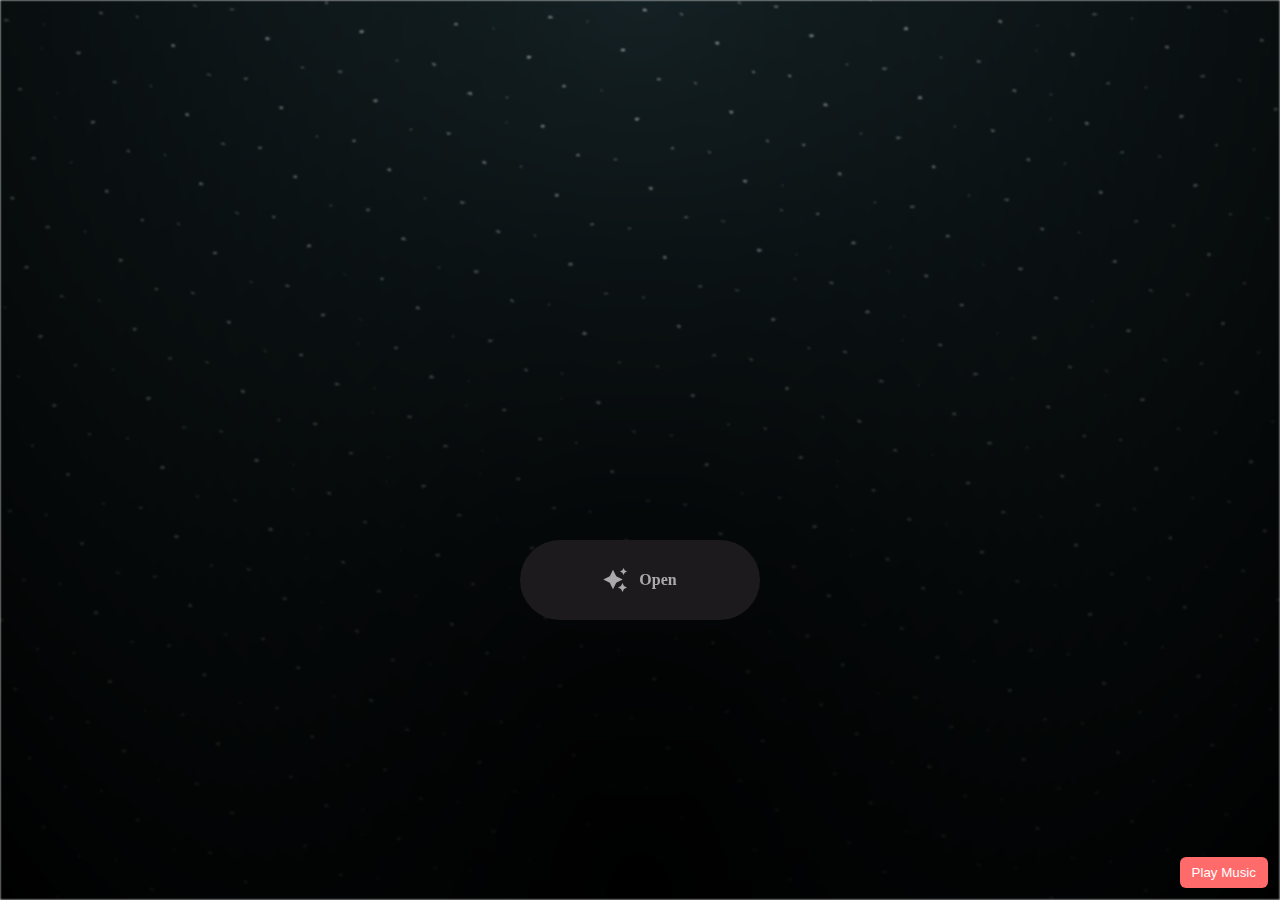
<file: index.html>
<html lang="en">

<head>
  <meta charset="UTF-8">
  <meta name="viewport" content="width=device-width, initial-scale=1.0">
  <link rel="shortcut icon" href="images/gift.png" type="image/x-icon">
  <link rel="stylesheet" href="css/index.css">

  <!-- Document Title -->
  <title>FLOWERS FOR SOMEONE</title>
</head>

<body>
  <!-- Background -->
  <div class="night"></div>

  <!-- Background music (place audio/backsound.mp3 or use fallback) -->
  <audio id="bg-audio" loop autoplay playsinline preload="auto">
    <source src="kasihPutih.mp3" type="audio/mpeg">
    <!-- Fallback public URL if local file not present -->
    <source src="kasihPutih.mp3" type="audio/mpeg">
    Your browser does not support the audio element.
  </audio>

  <!-- Music hint (same font/animation as title) shown above the audio button -->
  <div id="music-hint" class="title-hint" aria-hidden="false"></div>

  <!-- Audio toggle button -->
  <button id="audio-toggle" style="position:fixed; right:12px; bottom:12px; z-index:9999; padding:8px 12px; border-radius:6px; background:#ff6b6b; color:#fff; border:none; cursor:pointer;">Play Music</button>

  <!-- Title -->
  <h1 class="title"></h1>

  <!-- Button -->
  <div style="position: absolute; top: 60vh; width: 100%; display: flex; justify-content: center;">
    <a href="flower.html" class="btn">
      <svg height="24" width="24" fill="#FFFFFF" viewBox="0 0 24 24" data-name="Layer 1" id="Layer_1" class="sparkle">
        <path
          d="M10,21.236,6.755,14.745.264,11.5,6.755,8.255,10,1.764l3.245,6.491L19.736,11.5l-6.491,3.245ZM18,21l1.5,3L21,21l3-1.5L21,18l-1.5-3L18,18l-3,1.5ZM19.333,4.667,20.5,7l1.167-2.333L24,3.5,21.667,2.333,20.5,0,19.333,2.333,17,3.5Z">
        </path>
      </svg>

      <span class="text">Open</span>
    </a>
  </div>

  <script src="js/index.js"></script>
</body>

</html>
</file>
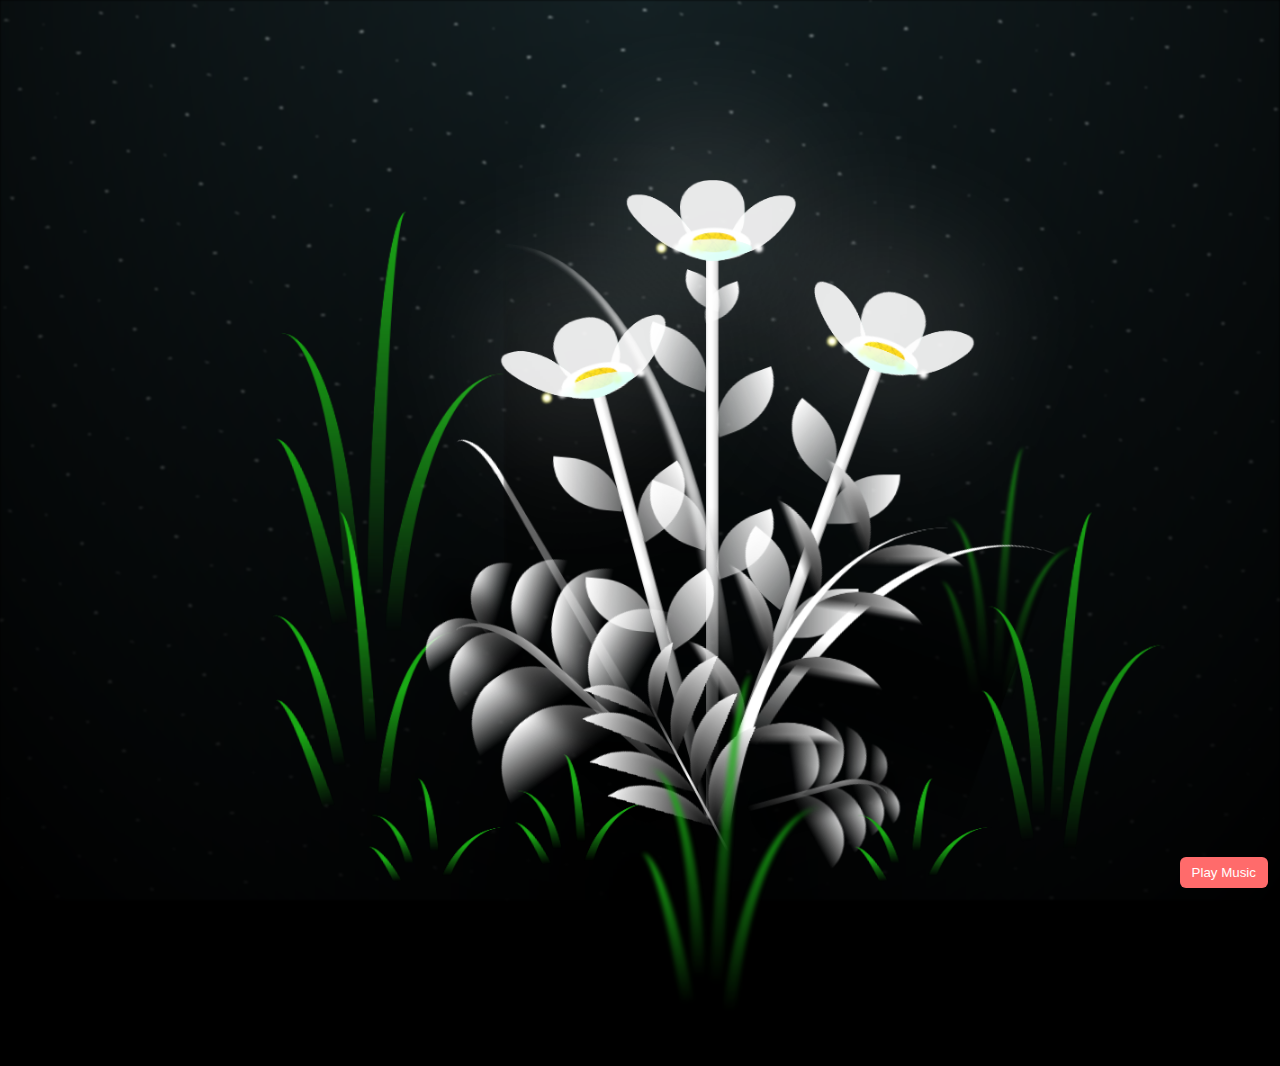
<file: flower.html>
<!DOCTYPE html>
<html lang="en">

<head>
  <meta charset="UTF-8">
  <meta http-equiv="X-UA-Compatible" content="IE=edge">
  <meta name="viewport" content="width=device-width, initial-scale=1.0">
  <link rel="shortcut icon" href="images/gift.png" type="image/x-icon">
  <link rel="stylesheet" href="css/style.css">

  <!-- Document Title -->
  <title>FLOWERS</title>
</head>

<body class="not-loaded">
  <!-- Background -->
  <div class="night"></div>

  <!-- Background music (place audio/backsound.mp3 or use fallback) -->
  <audio id="bg-audio" loop autoplay playsinline preload="auto">
    <source src="kasihPutih.mp3" type="audio/mpeg">
    <!-- Fallback public URL if local file not present -->
    <source src="kasihPutih.mp3" type="audio/mpeg">
    Your browser does not support the audio element.
  </audio>

  <!-- Audio toggle button -->
   <!-- Music hint (same font/animation as title) shown above the audio button -->
   <div id="music-hint" class="title-hint" aria-hidden="false">pencet dulu musiknya</div>

   <button id="audio-toggle" style="position:fixed; right:12px; bottom:12px; z-index:9999; padding:8px 12px; border-radius:6px; background:#ff6b6b; color:#fff; border:none; cursor:pointer;">Play Music</button>

  <!-- Flower -->
  <div class="flowers">
    <div class="flower flower--1">
      <div class="flower__leafs flower__leafs--1">
        <div class="flower__leaf flower__leaf--1"></div>
        <div class="flower__leaf flower__leaf--2"></div>
        <div class="flower__leaf flower__leaf--3"></div>
        <div class="flower__leaf flower__leaf--4"></div>
        <div class="flower__white-circle"></div>

        <div class="flower__light flower__light--1"></div>
        <div class="flower__light flower__light--2"></div>
        <div class="flower__light flower__light--3"></div>
        <div class="flower__light flower__light--4"></div>
        <div class="flower__light flower__light--5"></div>
        <div class="flower__light flower__light--6"></div>
        <div class="flower__light flower__light--7"></div>
        <div class="flower__light flower__light--8"></div>

      </div>
      <div class="flower__line">
        <div class="flower__line__leaf flower__line__leaf--1"></div>
        <div class="flower__line__leaf flower__line__leaf--2"></div>
        <div class="flower__line__leaf flower__line__leaf--3"></div>
        <div class="flower__line__leaf flower__line__leaf--4"></div>
        <div class="flower__line__leaf flower__line__leaf--5"></div>
        <div class="flower__line__leaf flower__line__leaf--6"></div>
      </div>
    </div>

    <div class="flower flower--2">
      <div class="flower__leafs flower__leafs--2">
        <div class="flower__leaf flower__leaf--1"></div>
        <div class="flower__leaf flower__leaf--2"></div>
        <div class="flower__leaf flower__leaf--3"></div>
        <div class="flower__leaf flower__leaf--4"></div>
        <div class="flower__white-circle"></div>

        <div class="flower__light flower__light--1"></div>
        <div class="flower__light flower__light--2"></div>
        <div class="flower__light flower__light--3"></div>
        <div class="flower__light flower__light--4"></div>
        <div class="flower__light flower__light--5"></div>
        <div class="flower__light flower__light--6"></div>
        <div class="flower__light flower__light--7"></div>
        <div class="flower__light flower__light--8"></div>

      </div>
      <div class="flower__line">
        <div class="flower__line__leaf flower__line__leaf--1"></div>
        <div class="flower__line__leaf flower__line__leaf--2"></div>
        <div class="flower__line__leaf flower__line__leaf--3"></div>
        <div class="flower__line__leaf flower__line__leaf--4"></div>
      </div>
    </div>

    <div class="flower flower--3">
      <div class="flower__leafs flower__leafs--3">
        <div class="flower__leaf flower__leaf--1"></div>
        <div class="flower__leaf flower__leaf--2"></div>
        <div class="flower__leaf flower__leaf--3"></div>
        <div class="flower__leaf flower__leaf--4"></div>
        <div class="flower__white-circle"></div>

        <div class="flower__light flower__light--1"></div>
        <div class="flower__light flower__light--2"></div>
        <div class="flower__light flower__light--3"></div>
        <div class="flower__light flower__light--4"></div>
        <div class="flower__light flower__light--5"></div>
        <div class="flower__light flower__light--6"></div>
        <div class="flower__light flower__light--7"></div>
        <div class="flower__light flower__light--8"></div>

      </div>
      <div class="flower__line">
        <div class="flower__line__leaf flower__line__leaf--1"></div>
        <div class="flower__line__leaf flower__line__leaf--2"></div>
        <div class="flower__line__leaf flower__line__leaf--3"></div>
        <div class="flower__line__leaf flower__line__leaf--4"></div>
      </div>
    </div>

    <div class="grow-ans" style="--d:1.2s">
      <div class="flower__g-long">
        <div class="flower__g-long__top"></div>
        <div class="flower__g-long__bottom"></div>
      </div>
    </div>

    <div class="growing-grass">
      <div class="flower__grass flower__grass--1">
        <div class="flower__grass--top"></div>
        <div class="flower__grass--bottom"></div>
        <div class="flower__grass__leaf flower__grass__leaf--1"></div>
        <div class="flower__grass__leaf flower__grass__leaf--2"></div>
        <div class="flower__grass__leaf flower__grass__leaf--3"></div>
        <div class="flower__grass__leaf flower__grass__leaf--4"></div>
        <div class="flower__grass__leaf flower__grass__leaf--5"></div>
        <div class="flower__grass__leaf flower__grass__leaf--6"></div>
        <div class="flower__grass__leaf flower__grass__leaf--7"></div>
        <div class="flower__grass__leaf flower__grass__leaf--8"></div>
        <div class="flower__grass__overlay"></div>
      </div>
    </div>

    <div class="growing-grass">
      <div class="flower__grass flower__grass--2">
        <div class="flower__grass--top"></div>
        <div class="flower__grass--bottom"></div>
        <div class="flower__grass__leaf flower__grass__leaf--1"></div>
        <div class="flower__grass__leaf flower__grass__leaf--2"></div>
        <div class="flower__grass__leaf flower__grass__leaf--3"></div>
        <div class="flower__grass__leaf flower__grass__leaf--4"></div>
        <div class="flower__grass__leaf flower__grass__leaf--5"></div>
        <div class="flower__grass__leaf flower__grass__leaf--6"></div>
        <div class="flower__grass__leaf flower__grass__leaf--7"></div>
        <div class="flower__grass__leaf flower__grass__leaf--8"></div>
        <div class="flower__grass__overlay"></div>
      </div>
    </div>

    <div class="grow-ans" style="--d:2.4s">
      <div class="flower__g-right flower__g-right--1">
        <div class="leaf"></div>
      </div>
    </div>

    <div class="grow-ans" style="--d:2.8s">
      <div class="flower__g-right flower__g-right--2">
        <div class="leaf"></div>
      </div>
    </div>

    <div class="grow-ans" style="--d:2.8s">
      <div class="flower__g-front">
        <div class="flower__g-front__leaf-wrapper flower__g-front__leaf-wrapper--1">
          <div class="flower__g-front__leaf"></div>
        </div>
        <div class="flower__g-front__leaf-wrapper flower__g-front__leaf-wrapper--2">
          <div class="flower__g-front__leaf"></div>
        </div>
        <div class="flower__g-front__leaf-wrapper flower__g-front__leaf-wrapper--3">
          <div class="flower__g-front__leaf"></div>
        </div>
        <div class="flower__g-front__leaf-wrapper flower__g-front__leaf-wrapper--4">
          <div class="flower__g-front__leaf"></div>
        </div>
        <div class="flower__g-front__leaf-wrapper flower__g-front__leaf-wrapper--5">
          <div class="flower__g-front__leaf"></div>
        </div>
        <div class="flower__g-front__leaf-wrapper flower__g-front__leaf-wrapper--6">
          <div class="flower__g-front__leaf"></div>
        </div>
        <div class="flower__g-front__leaf-wrapper flower__g-front__leaf-wrapper--7">
          <div class="flower__g-front__leaf"></div>
        </div>
        <div class="flower__g-front__leaf-wrapper flower__g-front__leaf-wrapper--8">
          <div class="flower__g-front__leaf"></div>
        </div>
        <div class="flower__g-front__line"></div>
      </div>
    </div>

    <div class="grow-ans" style="--d:3.2s">
      <div class="flower__g-fr">
        <div class="leaf"></div>
        <div class="flower__g-fr__leaf flower__g-fr__leaf--1"></div>
        <div class="flower__g-fr__leaf flower__g-fr__leaf--2"></div>
        <div class="flower__g-fr__leaf flower__g-fr__leaf--3"></div>
        <div class="flower__g-fr__leaf flower__g-fr__leaf--4"></div>
        <div class="flower__g-fr__leaf flower__g-fr__leaf--5"></div>
        <div class="flower__g-fr__leaf flower__g-fr__leaf--6"></div>
        <div class="flower__g-fr__leaf flower__g-fr__leaf--7"></div>
        <div class="flower__g-fr__leaf flower__g-fr__leaf--8"></div>
      </div>
    </div>

    <div class="long-g long-g--0">
      <div class="grow-ans" style="--d:3s">
        <div class="leaf leaf--0"></div>
      </div>
      <div class="grow-ans" style="--d:2.2s">
        <div class="leaf leaf--1"></div>
      </div>
      <div class="grow-ans" style="--d:3.4s">
        <div class="leaf leaf--2"></div>
      </div>
      <div class="grow-ans" style="--d:3.6s">
        <div class="leaf leaf--3"></div>
      </div>
    </div>

    <div class="long-g long-g--1">
      <div class="grow-ans" style="--d:3.6s">
        <div class="leaf leaf--0"></div>
      </div>
      <div class="grow-ans" style="--d:3.8s">
        <div class="leaf leaf--1"></div>
      </div>
      <div class="grow-ans" style="--d:4s">
        <div class="leaf leaf--2"></div>
      </div>
      <div class="grow-ans" style="--d:4.2s">
        <div class="leaf leaf--3"></div>
      </div>
    </div>

    <div class="long-g long-g--2">
      <div class="grow-ans" style="--d:4s">
        <div class="leaf leaf--0"></div>
      </div>
      <div class="grow-ans" style="--d:4.2s">
        <div class="leaf leaf--1"></div>
      </div>
      <div class="grow-ans" style="--d:4.4s">
        <div class="leaf leaf--2"></div>
      </div>
      <div class="grow-ans" style="--d:4.6s">
        <div class="leaf leaf--3"></div>
      </div>
    </div>

    <div class="long-g long-g--3">
      <div class="grow-ans" style="--d:4s">
        <div class="leaf leaf--0"></div>
      </div>
      <div class="grow-ans" style="--d:4.2s">
        <div class="leaf leaf--1"></div>
      </div>
      <div class="grow-ans" style="--d:3s">
        <div class="leaf leaf--2"></div>
      </div>
      <div class="grow-ans" style="--d:3.6s">
        <div class="leaf leaf--3"></div>
      </div>
    </div>

    <div class="long-g long-g--4">
      <div class="grow-ans" style="--d:4s">
        <div class="leaf leaf--0"></div>
      </div>
      <div class="grow-ans" style="--d:4.2s">
        <div class="leaf leaf--1"></div>
      </div>
      <div class="grow-ans" style="--d:3s">
        <div class="leaf leaf--2"></div>
      </div>
      <div class="grow-ans" style="--d:3.6s">
        <div class="leaf leaf--3"></div>
      </div>
    </div>

    <div class="long-g long-g--5">
      <div class="grow-ans" style="--d:4s">
        <div class="leaf leaf--0"></div>
      </div>
      <div class="grow-ans" style="--d:4.2s">
        <div class="leaf leaf--1"></div>
      </div>
      <div class="grow-ans" style="--d:3s">
        <div class="leaf leaf--2"></div>
      </div>
      <div class="grow-ans" style="--d:3.6s">
        <div class="leaf leaf--3"></div>
      </div>
    </div>

    <div class="long-g long-g--6">
      <div class="grow-ans" style="--d:4.2s">
        <div class="leaf leaf--0"></div>
      </div>
      <div class="grow-ans" style="--d:4.4s">
        <div class="leaf leaf--1"></div>
      </div>
      <div class="grow-ans" style="--d:4.6s">
        <div class="leaf leaf--2"></div>
      </div>
      <div class="grow-ans" style="--d:4.8s">
        <div class="leaf leaf--3"></div>
      </div>
    </div>

    <div class="long-g long-g--7">
      <div class="grow-ans" style="--d:3s">
        <div class="leaf leaf--0"></div>
      </div>
      <div class="grow-ans" style="--d:3.2s">
        <div class="leaf leaf--1"></div>
      </div>
      <div class="grow-ans" style="--d:3.5s">
        <div class="leaf leaf--2"></div>
      </div>
      <div class="grow-ans" style="--d:3.6s">
        <div class="leaf leaf--3"></div>
      </div>
    </div>
  </div>

  <!-- Title -->
  <h1 class="title"><span id="title"></span></h1>
</body>

</html>

<!-- Import Javascript -->
<script src="js/main.js"></script>
</file>
<file: css/index.css>
*,
*::after,
*::before {
  padding: 0;
  margin: 0;
  box-sizing: border-box;
}

:root {
  --dark-color: #000;
}

.night {
  position: fixed;
  left: 50%;
  top: 0;
  transform: translateX(-50%);
  width: 100%;
  height: 100%;
  filter: blur(0.1vmin);
  background-image: radial-gradient(ellipse at top, transparent 0%, var(--dark-color)), radial-gradient(ellipse at bottom, var(--dark-color), rgba(145, 233, 255, 0.2)), repeating-linear-gradient(220deg, rgb(0, 0, 0) 0px, rgb(0, 0, 0) 19px, transparent 19px, transparent 22px), repeating-linear-gradient(189deg, rgb(0, 0, 0) 0px, rgb(0, 0, 0) 19px, transparent 19px, transparent 22px), repeating-linear-gradient(148deg, rgb(0, 0, 0) 0px, rgb(0, 0, 0) 19px, transparent 19px, transparent 22px), linear-gradient(90deg, rgb(255, 255, 250), rgb(240, 240, 240));
}

.title {
  position: absolute;
  top: 0;
  left: 0;
  color: white;
  font-family: 'Courier New', Courier, monospace;

  display: flex;
  flex-wrap: wrap;
  justify-content: center;
  align-content: center;
  align-items: center;

  width: 100%;
  height: 100vh;
  text-shadow: 0 0 20px white;
  letter-spacing: 0px;
}

@media (min-width: 500px) {
  .title {
    letter-spacing: 20px;
  }
}

@keyframes typing {
  from {
    opacity: 0;
  }

  to {
    opacity: 1;
  }
}

/* Terapkan animasi dengan delay */
.title span {
  opacity: 0;
  animation: typing 1s ease forwards;
  animation-delay: var(--delay);
}

/* Hint above audio button: use same font-family and animation as .title */
.title-hint {
  position: fixed;
  right: 12px;
  bottom: 72px; /* sit above the audio button */
  color: white;
  font-family: 'Courier New', Courier, monospace;
  display: flex;
  gap: 0.1rem;
  align-items: center;
  z-index: 10000;
  text-shadow: 0 0 8px white;
  font-size: 0.9rem;
  pointer-events: none; /* hint shouldn't capture clicks */
}

.title-hint span {
  opacity: 0;
  animation: typing 0.8s ease forwards;
  /* animation-delay set from JS */
}

a {
  text-decoration: none;
}

.btn {
  border: none;
  width: 15em;
  height: 5em;
  border-radius: 3em;
  display: flex;
  justify-content: center;
  align-items: center;
  gap: 12px;
  background: #1C1A1C;
  cursor: pointer;
  transition: all 450ms ease-in-out;
}

.sparkle {
  fill: #AAAAAA;
  transition: all 800ms ease;
}

.text {
  font-weight: 600;
  color: #AAAAAA;
  font-size: medium;
}

.btn:hover {
  background: linear-gradient(0deg, #A47CF3, #683FEA);
  box-shadow: inset 0px 1px 0px 0px rgba(255, 255, 255, 0.4),
    inset 0px -4px 0px 0px rgba(0, 0, 0, 0.2),
    0px 0px 0px 4px rgba(255, 255, 255, 0.2),
    0px 0px 180px 0px #9917FF;
  transform: translateY(-2px);
}

.btn:hover .text {
  color: white;
}

.btn:hover .sparkle {
  fill: white;
  transform: scale(1.2);
}
</file>
<file: css/style.css>
*,
*::after,
*::before {
  padding: 0;
  margin: 0;
  box-sizing: border-box;
}

:root {
  --dark-color: #000;
}

.title {
  position: absolute;
  width: 100%;
  text-align: center;
  margin-top: 50px;
  top: 0;
  left: 0;
  color: white;
  font-family: 'Courier New', Courier, monospace;
  font-size: 70px;
  text-shadow: 0px 0px 20px white;
}

body {
  display: flex;
  align-items: flex-end;
  justify-content: center;
  min-height: 100vh;
  background-color: var(--dark-color);
  overflow: hidden;
  perspective: 1000px;
}

.night {
  position: fixed;
  left: 50%;
  top: 0;
  transform: translateX(-50%);
  width: 100%;
  height: 100%;
  filter: blur(0.1vmin);
  background-image: radial-gradient(ellipse at top, transparent 0%, var(--dark-color)), radial-gradient(ellipse at bottom, var(--dark-color), rgba(145, 233, 255, 0.2)), repeating-linear-gradient(220deg, rgb(0, 0, 0) 0px, rgb(0, 0, 0) 19px, transparent 19px, transparent 22px), repeating-linear-gradient(189deg, rgb(0, 0, 0) 0px, rgb(0, 0, 0) 19px, transparent 19px, transparent 22px), repeating-linear-gradient(148deg, rgb(0, 0, 0) 0px, rgb(0, 0, 0) 19px, transparent 19px, transparent 22px), linear-gradient(90deg, rgb(255, 255, 250), rgb(240, 240, 240));
}

.flowers {
  position: relative;
  transform: scale(0.9);
}

.flower {
  position: absolute;
  bottom: 10vmin;
  transform-origin: bottom center;
  z-index: 10;
  --fl-speed: 0.8s;
}

.flower--1 {
  animation: moving-flower-1 4s linear infinite;
}

.flower--1 .flower__line {
  height: 70vmin;
  animation-delay: 0.3s;
}

.flower--1 .flower__line__leaf--1 {
  animation: blooming-leaf-right var(--fl-speed) 1.6s backwards;
}

.flower--1 .flower__line__leaf--2 {
  animation: blooming-leaf-right var(--fl-speed) 1.4s backwards;
}

.flower--1 .flower__line__leaf--3 {
  animation: blooming-leaf-left var(--fl-speed) 1.2s backwards;
}

.flower--1 .flower__line__leaf--4 {
  animation: blooming-leaf-left var(--fl-speed) 1s backwards;
}

.flower--1 .flower__line__leaf--5 {
  animation: blooming-leaf-right var(--fl-speed) 1.8s backwards;
}

.flower--1 .flower__line__leaf--6 {
  animation: blooming-leaf-left var(--fl-speed) 2s backwards;
}

.flower--2 {
  left: 50%;
  transform: rotate(20deg);
  animation: moving-flower-2 4s linear infinite;
}

.flower--2 .flower__line {
  height: 60vmin;
  animation-delay: 0.6s;
}

.flower--2 .flower__line__leaf--1 {
  animation: blooming-leaf-right var(--fl-speed) 1.9s backwards;
}

.flower--2 .flower__line__leaf--2 {
  animation: blooming-leaf-right var(--fl-speed) 1.7s backwards;
}

.flower--2 .flower__line__leaf--3 {
  animation: blooming-leaf-left var(--fl-speed) 1.5s backwards;
}

.flower--2 .flower__line__leaf--4 {
  animation: blooming-leaf-left var(--fl-speed) 1.3s backwards;
}

.flower--3 {
  left: 50%;
  transform: rotate(-15deg);
  animation: moving-flower-3 4s linear infinite;
}

.flower--3 .flower__line {
  animation-delay: 0.9s;
}

.flower--3 .flower__line__leaf--1 {
  animation: blooming-leaf-right var(--fl-speed) 2.5s backwards;
}

.flower--3 .flower__line__leaf--2 {
  animation: blooming-leaf-right var(--fl-speed) 2.3s backwards;
}

.flower--3 .flower__line__leaf--3 {
  animation: blooming-leaf-left var(--fl-speed) 2.1s backwards;
}

.flower--3 .flower__line__leaf--4 {
  animation: blooming-leaf-left var(--fl-speed) 1.9s backwards;
}

.flower__leafs {
  position: relative;
  animation: blooming-flower 2s backwards;
}

.flower__leafs--1 {
  animation-delay: 1.1s;
}

.flower__leafs--2 {
  animation-delay: 1.4s;
}

.flower__leafs--3 {
  animation-delay: 1.7s;
}

.flower__leafs::after {
  content: "";
  position: absolute;
  left: 0;
  top: 0;
  transform: translate(-50%, -100%);
  width: 8vmin;
  height: 8vmin;
  background-color: #fff;
  filter: blur(10vmin);
}

.flower__leaf {
  position: absolute;
  bottom: 0;
  left: 50%;
  width: 8vmin;
  height: 11vmin;
  border-radius: 51% 49% 47% 53%/44% 45% 55% 69%;
  background-color: #a7ffee;
  background-image: linear-gradient(to top, #fff, #fff);
  transform-origin: bottom center;
  opacity: 0.9;
  box-shadow: inset 0 0 2vmin rgba(255, 255, 255, 0.5);
}

.flower__leaf--1 {
  transform: translate(-10%, 1%) rotateY(40deg) rotateX(-50deg);
}

.flower__leaf--2 {
  transform: translate(-50%, -4%) rotateX(40deg);
}

.flower__leaf--3 {
  transform: translate(-90%, 0%) rotateY(45deg) rotateX(50deg);
}

.flower__leaf--4 {
  width: 8vmin;
  height: 8vmin;
  transform-origin: bottom left;
  border-radius: 4vmin 10vmin 4vmin 4vmin;
  transform: translate(0%, 18%) rotateX(70deg) rotate(-43deg);
  background-image: linear-gradient(to top, rgba(255, 2555, 255, 0.4), #fff);
  z-index: 1;
  opacity: 0.8;
  -webkit-transform: translate(0%, 18%) rotateX(70deg) rotate(-43deg);
  -moz-transform: translate(0%, 18%) rotateX(70deg) rotate(-43deg);
  -ms-transform: translate(0%, 18%) rotateX(70deg) rotate(-43deg);
  -o-transform: translate(0%, 18%) rotateX(70deg) rotate(-43deg);
}

.flower__white-circle {
  position: absolute;
  left: -3.5vmin;
  top: -3vmin;
  width: 9vmin;
  height: 4vmin;
  border-radius: 50%;
  background-color: #fff;
}

.flower__white-circle::after {
  content: "";
  position: absolute;
  left: 50%;
  top: 45%;
  transform: translate(-50%, -50%);
  width: 60%;
  height: 60%;
  border-radius: inherit;
  background-image: repeating-linear-gradient(135deg, rgba(0, 0, 0, 0.03) 0px, rgba(0, 0, 0, 0.03) 1px, transparent 1px, transparent 12px), repeating-linear-gradient(45deg, rgba(0, 0, 0, 0.03) 0px, rgba(0, 0, 0, 0.03) 1px, transparent 1px, transparent 12px), repeating-linear-gradient(67.5deg, rgba(0, 0, 0, 0.03) 0px, rgba(0, 0, 0, 0.03) 1px, transparent 1px, transparent 12px), repeating-linear-gradient(135deg, rgba(0, 0, 0, 0.03) 0px, rgba(0, 0, 0, 0.03) 1px, transparent 1px, transparent 12px), repeating-linear-gradient(45deg, rgba(0, 0, 0, 0.03) 0px, rgba(0, 0, 0, 0.03) 1px, transparent 1px, transparent 12px), repeating-linear-gradient(112.5deg, rgba(0, 0, 0, 0.03) 0px, rgba(0, 0, 0, 0.03) 1px, transparent 1px, transparent 12px), repeating-linear-gradient(112.5deg, rgba(0, 0, 0, 0.03) 0px, rgba(0, 0, 0, 0.03) 1px, transparent 1px, transparent 12px), repeating-linear-gradient(45deg, rgba(0, 0, 0, 0.03) 0px, rgba(0, 0, 0, 0.03) 1px, transparent 1px, transparent 12px), repeating-linear-gradient(22.5deg, rgba(0, 0, 0, 0.03) 0px, rgba(0, 0, 0, 0.03) 1px, transparent 1px, transparent 12px), repeating-linear-gradient(45deg, rgba(0, 0, 0, 0.03) 0px, rgba(0, 0, 0, 0.03) 1px, transparent 1px, transparent 12px), repeating-linear-gradient(22.5deg, rgba(0, 0, 0, 0.03) 0px, rgba(0, 0, 0, 0.03) 1px, transparent 1px, transparent 12px), repeating-linear-gradient(135deg, rgba(0, 0, 0, 0.03) 0px, rgba(0, 0, 0, 0.03) 1px, transparent 1px, transparent 12px), repeating-linear-gradient(157.5deg, rgba(0, 0, 0, 0.03) 0px, rgba(0, 0, 0, 0.03) 1px, transparent 1px, transparent 12px), repeating-linear-gradient(67.5deg, rgba(0, 0, 0, 0.03) 0px, rgba(0, 0, 0, 0.03) 1px, transparent 1px, transparent 12px), repeating-linear-gradient(67.5deg, rgba(0, 0, 0, 0.03) 0px, rgba(0, 0, 0, 0.03) 1px, transparent 1px, transparent 12px), linear-gradient(90deg, rgb(255, 235, 18), rgb(255, 206, 0));
}

.flower__line {
  height: 55vmin;
  width: 1.5vmin;
  background-image: linear-gradient(to left, rgba(0, 0, 0, 0.2), transparent, rgba(255, 255, 255, 0.2)), linear-gradient(to top, transparent 10%, #fff, #fff);
  box-shadow: inset 0 0 2px rgba(0, 0, 0, 0.5);
  animation: grow-flower-tree 4s backwards;
}

.flower__line__leaf {
  --w: 7vmin;
  --h: calc(var(--w) + 2vmin);
  position: absolute;
  top: 20%;
  left: 90%;
  width: var(--w);
  height: var(--h);
  border-top-right-radius: var(--h);
  border-bottom-left-radius: var(--h);
  background-image: linear-gradient(to top, rgba(255, 255, 255, 0.4), #fff);
}

.flower__line__leaf--1 {
  transform: rotate(70deg) rotateY(30deg);
}

.flower__line__leaf--2 {
  top: 45%;
  transform: rotate(70deg) rotateY(30deg);
}

.flower__line__leaf--3,
.flower__line__leaf--4,
.flower__line__leaf--6 {
  border-top-right-radius: 0;
  border-bottom-left-radius: 0;
  border-top-left-radius: var(--h);
  border-bottom-right-radius: var(--h);
  left: -460%;
  top: 12%;
  transform: rotate(-70deg) rotateY(30deg);
}

.flower__line__leaf--4 {
  top: 40%;
}

.flower__line__leaf--5 {
  top: 0;
  transform-origin: left;
  transform: rotate(70deg) rotateY(30deg) scale(0.6);
}

.flower__line__leaf--6 {
  top: -2%;
  left: -450%;
  transform-origin: right;
  transform: rotate(-70deg) rotateY(30deg) scale(0.6);
}

.flower__light {
  position: absolute;
  bottom: 0vmin;
  width: 1vmin;
  height: 1vmin;
  background-color: rgb(255, 251, 0);
  border-radius: 50%;
  filter: blur(0.2vmin);
  animation: light-ans 4s linear infinite backwards;
}

.flower__light:nth-child(odd) {
  background-color: #fff;
}

.flower__light--1 {
  left: -2vmin;
  animation-delay: 1s;
}

.flower__light--2 {
  left: 3vmin;
  animation-delay: 0.5s;
}

.flower__light--3 {
  left: -6vmin;
  animation-delay: 0.3s;
}

.flower__light--4 {
  left: 6vmin;
  animation-delay: 0.9s;
}

.flower__light--5 {
  left: -1vmin;
  animation-delay: 1.5s;
}

.flower__light--6 {
  left: -4vmin;
  animation-delay: 3s;
}

.flower__light--7 {
  left: 3vmin;
  animation-delay: 2s;
}

.flower__light--8 {
  left: -6vmin;
  animation-delay: 3.5s;
}

.flower__grass {
  --c: #fff;
  --line-w: 1.5vmin;
  position: absolute;
  bottom: 12vmin;
  left: -7vmin;
  display: flex;
  flex-direction: column;
  align-items: flex-end;
  z-index: 20;
  transform-origin: bottom center;
  transform: rotate(-48deg) rotateY(40deg);
}

.flower__grass--1 {
  animation: moving-grass 2s linear infinite;
}

.flower__grass--2 {
  left: 2vmin;
  bottom: 10vmin;
  transform: scale(0.5) rotate(75deg) rotateX(10deg) rotateY(-200deg);
  opacity: 0.8;
  z-index: 0;
  animation: moving-grass--2 1.5s linear infinite;
}

.flower__grass--top {
  width: 7vmin;
  height: 10vmin;
  border-top-right-radius: 100%;
  border-right: var(--line-w) solid var(--c);
  transform-origin: bottom center;
  transform: rotate(-2deg);
}

.flower__grass--bottom {
  margin-top: -2px;
  width: var(--line-w);
  height: 25vmin;
  background-image: linear-gradient(to top, transparent, var(--c));
}

.flower__grass__leaf {
  --size: 10vmin;
  position: absolute;
  width: calc(var(--size) * 2.1);
  height: var(--size);
  border-top-left-radius: var(--size);
  border-top-right-radius: var(--size);
  background-image: linear-gradient(to top, transparent, transparent 30%, var(--c));
  z-index: 100;
}

.flower__grass__leaf--1 {
  top: -6%;
  left: 30%;
  --size: 6vmin;
  transform: rotate(-20deg);
  animation: growing-grass-ans--1 2s 2.6s backwards;
}

@keyframes growing-grass-ans--1 {
  0% {
    transform-origin: bottom left;
    transform: rotate(-20deg) scale(0);
  }
}

.flower__grass__leaf--2 {
  top: -5%;
  left: -110%;
  --size: 6vmin;
  transform: rotate(10deg);
  animation: growing-grass-ans--2 2s 2.4s linear backwards;
}

@keyframes growing-grass-ans--2 {
  0% {
    transform-origin: bottom right;
    transform: rotate(10deg) scale(0);
  }
}

.flower__grass__leaf--3 {
  top: 5%;
  left: 60%;
  --size: 8vmin;
  transform: rotate(-18deg) rotateX(-20deg);
  animation: growing-grass-ans--3 2s 2.2s linear backwards;
}

@keyframes growing-grass-ans--3 {
  0% {
    transform-origin: bottom left;
    transform: rotate(-18deg) rotateX(-20deg) scale(0);
  }
}

.flower__grass__leaf--4 {
  top: 6%;
  left: -135%;
  --size: 8vmin;
  transform: rotate(2deg);
  animation: growing-grass-ans--4 2s 2s linear backwards;
}

@keyframes growing-grass-ans--4 {
  0% {
    transform-origin: bottom right;
    transform: rotate(2deg) scale(0);
  }
}

.flower__grass__leaf--5 {
  top: 20%;
  left: 60%;
  --size: 10vmin;
  transform: rotate(-24deg) rotateX(-20deg);
  animation: growing-grass-ans--5 2s 1.8s linear backwards;
}

@keyframes growing-grass-ans--5 {
  0% {
    transform-origin: bottom left;
    transform: rotate(-24deg) rotateX(-20deg) scale(0);
  }
}

.flower__grass__leaf--6 {
  top: 22%;
  left: -180%;
  --size: 10vmin;
  transform: rotate(10deg);
  animation: growing-grass-ans--6 2s 1.6s linear backwards;
}

@keyframes growing-grass-ans--6 {
  0% {
    transform-origin: bottom right;
    transform: rotate(10deg) scale(0);
  }
}

.flower__grass__leaf--7 {
  top: 39%;
  left: 70%;
  --size: 10vmin;
  transform: rotate(-10deg);
  animation: growing-grass-ans--7 2s 1.4s linear backwards;
}

@keyframes growing-grass-ans--7 {
  0% {
    transform-origin: bottom left;
    transform: rotate(-10deg) scale(0);
  }
}

.flower__grass__leaf--8 {
  top: 40%;
  left: -215%;
  --size: 11vmin;
  transform: rotate(10deg);
  animation: growing-grass-ans--8 2s 1.2s linear backwards;
}

@keyframes growing-grass-ans--8 {
  0% {
    transform-origin: bottom right;
    transform: rotate(10deg) scale(0);
  }
}

.flower__grass__overlay {
  position: absolute;
  top: -10%;
  right: 0%;
  width: 100%;
  height: 100%;
  background-color: rgba(0, 0, 0, 0.6);
  filter: blur(1.5vmin);
  z-index: 100;
}

.flower__g-long {
  --w: 2vmin;
  --h: 6vmin;
  --c: #fff;
  position: absolute;
  bottom: 10vmin;
  left: -3vmin;
  transform-origin: bottom center;
  transform: rotate(-30deg) rotateY(-20deg);
  display: flex;
  flex-direction: column;
  align-items: flex-end;
  animation: flower-g-long-ans 3s linear infinite;
}

@keyframes flower-g-long-ans {

  0%,
  100% {
    transform: rotate(-30deg) rotateY(-20deg);
  }

  50% {
    transform: rotate(-32deg) rotateY(-20deg);
  }
}

.flower__g-long__top {
  top: calc(var(--h) * -1);
  width: calc(var(--w) + 1vmin);
  height: var(--h);
  border-top-right-radius: 100%;
  border-right: 0.7vmin solid var(--c);
  transform: translate(-0.7vmin, 1vmin);
}

.flower__g-long__bottom {
  width: var(--w);
  height: 50vmin;
  transform-origin: bottom center;
  background-image: linear-gradient(to top, transparent 30%, var(--c));
  box-shadow: inset 0 0 2px rgba(0, 0, 0, 0.5);
  -webkit-clip-path: polygon(35% 0, 65% 1%, 100% 100%, 0% 100%);
  clip-path: polygon(35% 0, 65% 1%, 100% 100%, 0% 100%);
}

.flower__g-right {
  position: absolute;
  bottom: 6vmin;
  left: -2vmin;
  transform-origin: bottom left;
  transform: rotate(20deg);
}

.flower__g-right .leaf {
  width: 30vmin;
  height: 50vmin;
  border-top-left-radius: 100%;
  border-left: 2vmin solid #fff;
  background-image: linear-gradient(to bottom, transparent, var(--dark-color) 60%);
  -webkit-mask-image: linear-gradient(to top, transparent 30%, #fff 60%);
}

.flower__g-right--1 {
  animation: flower-g-right-ans 2.5s linear infinite;
}

.flower__g-right--2 {
  left: 5vmin;
  transform: rotateY(-180deg);
  animation: flower-g-right-ans--2 3s linear infinite;
}

.flower__g-right--2 .leaf {
  height: 75vmin;
  filter: blur(0.3vmin);
  opacity: 0.8;
}

@keyframes flower-g-right-ans {

  0%,
  100% {
    transform: rotate(20deg);
  }

  50% {
    transform: rotate(24deg) rotateX(-20deg);
  }
}

@keyframes flower-g-right-ans--2 {

  0%,
  100% {
    transform: rotateY(-180deg) rotate(0deg) rotateX(-20deg);
  }

  50% {
    transform: rotateY(-180deg) rotate(6deg) rotateX(-20deg);
  }
}

.flower__g-front {
  position: absolute;
  bottom: 6vmin;
  left: 2.5vmin;
  z-index: 100;
  transform-origin: bottom center;
  transform: rotate(-28deg) rotateY(30deg) scale(1.04);
  animation: flower__g-front-ans 2s linear infinite;
}

@keyframes flower__g-front-ans {

  0%,
  100% {
    transform: rotate(-28deg) rotateY(30deg) scale(1.04);
  }

  50% {
    transform: rotate(-35deg) rotateY(40deg) scale(1.04);
  }
}

.flower__g-front__line {
  width: 0.3vmin;
  height: 20vmin;
  background-image: linear-gradient(to top, transparent, #fff, transparent 100%);
  position: relative;
}

.flower__g-front__leaf-wrapper {
  position: absolute;
  top: 0;
  left: 0;
  transform-origin: bottom left;
  transform: rotate(10deg);
}

.flower__g-front__leaf-wrapper:nth-child(even) {
  left: 0vmin;
  transform: rotateY(-180deg) rotate(5deg);
  animation: flower__g-front__leaf-left-ans 1s ease-in backwards;
}

.flower__g-front__leaf-wrapper:nth-child(odd) {
  animation: flower__g-front__leaf-ans 1s ease-in backwards;
}

.flower__g-front__leaf-wrapper--1 {
  top: -8vmin;
  transform: scale(0.7);
  animation: flower__g-front__leaf-ans 1s 5.5s ease-in backwards !important;
}

.flower__g-front__leaf-wrapper--2 {
  top: -8vmin;
  transform: rotateY(-180deg) scale(0.7) !important;
  animation: flower__g-front__leaf-left-ans-2 1s 4.6s ease-in backwards !important;
}

.flower__g-front__leaf-wrapper--3 {
  top: -3vmin;
  animation: flower__g-front__leaf-ans 1s 4.6s ease-in backwards;
}

.flower__g-front__leaf-wrapper--4 {
  top: -3vmin;
  transform: rotateY(-180deg) scale(0.9) !important;
  animation: flower__g-front__leaf-left-ans-2 1s 4.6s ease-in backwards !important;
}

@keyframes flower__g-front__leaf-left-ans-2 {
  0% {
    transform: rotateY(-180deg) scale(0);
  }
}

.flower__g-front__leaf-wrapper--5,
.flower__g-front__leaf-wrapper--6 {
  top: 2vmin;
}

.flower__g-front__leaf-wrapper--7,
.flower__g-front__leaf-wrapper--8 {
  top: 6.5vmin;
}

.flower__g-front__leaf-wrapper--2 {
  animation-delay: 5.2s !important;
}

.flower__g-front__leaf-wrapper--3 {
  animation-delay: 4.9s !important;
}

.flower__g-front__leaf-wrapper--5 {
  animation-delay: 4.3s !important;
}

.flower__g-front__leaf-wrapper--6 {
  animation-delay: 4.1s !important;
}

.flower__g-front__leaf-wrapper--7 {
  animation-delay: 3.8s !important;
}

.flower__g-front__leaf-wrapper--8 {
  animation-delay: 3.5s !important;
}

@keyframes flower__g-front__leaf-ans {
  0% {
    transform: rotate(10deg) scale(0);
  }
}

@keyframes flower__g-front__leaf-left-ans {
  0% {
    transform: rotateY(-180deg) rotate(5deg) scale(0);
  }
}

.flower__g-front__leaf {
  width: 10vmin;
  height: 10vmin;
  border-radius: 100% 0% 0% 100%/100% 100% 0% 0%;
  box-shadow: inset 0 2px 1vmin hsla(0, 0%, 100%, 0.2);
  background-image: linear-gradient(to bottom left, transparent, var(--dark-color)), linear-gradient(to bottom right, #fff 50%, transparent 50%, transparent);
  -webkit-mask-image: linear-gradient(to bottom right, #fff 50%, transparent 50%, transparent);
  mask-image: linear-gradient(to bottom right, #fff 50%, transparent 50%, transparent);
}

.flower__g-fr {
  position: absolute;
  bottom: -4vmin;
  left: vmin;
  transform-origin: bottom left;
  z-index: 10;
  animation: flower__g-fr-ans 2s linear infinite;
}

@keyframes flower__g-fr-ans {

  0%,
  100% {
    transform: rotate(2deg);
  }

  50% {
    transform: rotate(4deg);
    -webkit-transform: rotate(4deg);
    -moz-transform: rotate(4deg);
    -ms-transform: rotate(4deg);
    -o-transform: rotate(4deg);
  }
}

.flower__g-fr .leaf {
  width: 30vmin;
  height: 50vmin;
  border-top-left-radius: 100%;
  border-left: 2vmin solid #fff;
  -webkit-mask-image: linear-gradient(to top, transparent 25%, #fff 50%);
  position: relative;
  z-index: 1;
}

.flower__g-fr__leaf {
  position: absolute;
  top: 0;
  left: 0;
  width: 10vmin;
  height: 10vmin;
  border-radius: 100% 0% 0% 100%/100% 100% 0% 0%;
  box-shadow: inset 0 2px 1vmin hsla(0, 0%, 100%, 0.2);
  background-image: linear-gradient(to bottom left, transparent, var(--dark-color) 98%), linear-gradient(to bottom right, #fff 45%, transparent 50%, transparent);
  -webkit-mask-image: linear-gradient(135deg, #fff 40%, transparent 50%, transparent);
}

.flower__g-fr__leaf--1 {
  left: 20vmin;
  transform: rotate(45deg);
  animation: flower__g-fr-leaft-ans-1 0.5s 5.2s linear backwards;
}

@keyframes flower__g-fr-leaft-ans-1 {
  0% {
    transform-origin: left;
    transform: rotate(45deg) scale(0);
  }
}

.flower__g-fr__leaf--2 {
  left: 12vmin;
  top: -7vmin;
  transform: rotate(25deg) rotateY(-180deg);
  animation: flower__g-fr-leaft-ans-6 0.5s 5s linear backwards;
}

.flower__g-fr__leaf--3 {
  left: 15vmin;
  top: 6vmin;
  transform: rotate(55deg);
  animation: flower__g-fr-leaft-ans-5 0.5s 4.8s linear backwards;
}

.flower__g-fr__leaf--4 {
  left: 6vmin;
  top: -2vmin;
  transform: rotate(25deg) rotateY(-180deg);
  animation: flower__g-fr-leaft-ans-6 0.5s 4.6s linear backwards;
}

.flower__g-fr__leaf--5 {
  left: 10vmin;
  top: 14vmin;
  transform: rotate(55deg);
  animation: flower__g-fr-leaft-ans-5 0.5s 4.4s linear backwards;
}

@keyframes flower__g-fr-leaft-ans-5 {
  0% {
    transform-origin: left;
    transform: rotate(55deg) scale(0);
  }
}

.flower__g-fr__leaf--6 {
  left: 0vmin;
  top: 6vmin;
  transform: rotate(25deg) rotateY(-180deg);
  animation: flower__g-fr-leaft-ans-6 0.5s 4.2s linear backwards;
}

@keyframes flower__g-fr-leaft-ans-6 {
  0% {
    transform-origin: right;
    transform: rotate(25deg) rotateY(-180deg) scale(0);
  }
}

.flower__g-fr__leaf--7 {
  left: 5vmin;
  top: 22vmin;
  transform: rotate(45deg);
  animation: flower__g-fr-leaft-ans-7 0.5s 4s linear backwards;
}

@keyframes flower__g-fr-leaft-ans-7 {
  0% {
    transform-origin: left;
    transform: rotate(45deg) scale(0);
  }
}

.flower__g-fr__leaf--8 {
  left: -4vmin;
  top: 15vmin;
  transform: rotate(15deg) rotateY(-180deg);
  animation: flower__g-fr-leaft-ans-8 0.5s 3.8s linear backwards;
}

@keyframes flower__g-fr-leaft-ans-8 {
  0% {
    transform-origin: right;
    transform: rotate(15deg) rotateY(-180deg) scale(0);
  }
}

.long-g {
  position: absolute;
  bottom: 25vmin;
  left: -42vmin;
  transform-origin: bottom left;
}

.long-g--1 {
  bottom: 0vmin;
  transform: scale(0.8) rotate(-5deg);
}

.long-g--1 .leaf {
  -webkit-mask-image: linear-gradient(to top, transparent 40%, #fff 80%) !important;
}

.long-g--1 .leaf--1 {
  --w: 5vmin;
  --h: 60vmin;
  left: -2vmin;
  transform: rotate(3deg) rotateY(-180deg);
}

.long-g--2,
.long-g--3 {
  bottom: -3vmin;
  left: -35vmin;
  transform-origin: center;
  transform: scale(0.6) rotateX(60deg);
}

.long-g--2 .leaf,
.long-g--3 .leaf {
  -webkit-mask-image: linear-gradient(to top, transparent 50%, #fff 80%) !important;
}

.long-g--2 .leaf--1,
.long-g--3 .leaf--1 {
  left: -1vmin;
  transform: rotateY(-180deg);
}

.long-g--3 {
  left: -17vmin;
  bottom: 0vmin;
}

.long-g--3 .leaf {
  -webkit-mask-image: linear-gradient(to top, transparent 40%, #fff 80%) !important;
}

.long-g--4 {
  left: 25vmin;
  bottom: -3vmin;
  transform-origin: center;
  transform: scale(0.6) rotateX(60deg);
}

.long-g--4 .leaf {
  -webkit-mask-image: linear-gradient(to top, transparent 50%, #fff 80%) !important;
}

.long-g--5 {
  left: 42vmin;
  bottom: 0vmin;
  transform: scale(0.8) rotate(2deg);
}

.long-g--6 {
  left: 0vmin;
  bottom: -20vmin;
  z-index: 100;
  filter: blur(0.3vmin);
  transform: scale(0.8) rotate(2deg);
}

.long-g--7 {
  left: 35vmin;
  bottom: 20vmin;
  z-index: -1;
  filter: blur(0.3vmin);
  transform: scale(0.6) rotate(2deg);
  opacity: 0.7;
}

.long-g .leaf {
  --w: 15vmin;
  --h: 40vmin;
  --c: #1aaa15;
  position: absolute;
  bottom: 0;
  width: var(--w);
  height: var(--h);
  border-top-left-radius: 100%;
  border-left: 2vmin solid var(--c);
  -webkit-mask-image: linear-gradient(to top, transparent 20%, var(--dark-color));
  transform-origin: bottom center;
}

.long-g .leaf--0 {
  left: 2vmin;
  animation: leaf-ans-1 4s linear infinite;
}

.long-g .leaf--1 {
  --w: 5vmin;
  --h: 60vmin;
  animation: leaf-ans-1 4s linear infinite;
}

.long-g .leaf--2 {
  --w: 10vmin;
  --h: 40vmin;
  left: -0.5vmin;
  bottom: 5vmin;
  transform-origin: bottom left;
  transform: rotateY(-180deg);
  animation: leaf-ans-2 3s linear infinite;
}

.long-g .leaf--3 {
  --w: 5vmin;
  --h: 30vmin;
  left: -1vmin;
  bottom: 3.2vmin;
  transform-origin: bottom left;
  transform: rotate(-10deg) rotateY(-180deg);
  animation: leaf-ans-3 3s linear infinite;
}

@keyframes leaf-ans-1 {

  0%,
  100% {
    transform: rotate(-5deg) scale(1);
  }

  50% {
    transform: rotate(5deg) scale(1.1);
  }
}

@keyframes leaf-ans-2 {

  0%,
  100% {
    transform: rotateY(-180deg) rotate(5deg);
  }

  50% {
    transform: rotateY(-180deg) rotate(0deg) scale(1.1);
  }
}

@keyframes leaf-ans-3 {

  0%,
  100% {
    transform: rotate(-10deg) rotateY(-180deg);
  }

  50% {
    transform: rotate(-20deg) rotateY(-180deg);
  }
}

.grow-ans {
  animation: grow-ans 2s var(--d) backwards;
}

@keyframes grow-ans {
  0% {
    transform: scale(0);
    opacity: 0;
  }
}

@keyframes light-ans {
  0% {
    opacity: 0;
    transform: translateY(0vmin);
  }

  25% {
    opacity: 1;
    transform: translateY(-5vmin) translateX(-2vmin);
  }

  50% {
    opacity: 1;
    transform: translateY(-15vmin) translateX(2vmin);
    filter: blur(0.2vmin);
  }

  75% {
    transform: translateY(-20vmin) translateX(-2vmin);
    filter: blur(0.2vmin);
  }

  100% {
    transform: translateY(-30vmin);
    opacity: 0;
    filter: blur(1vmin);
  }
}

@keyframes moving-flower-1 {

  0%,
  100% {
    transform: rotate(2deg);
  }

  50% {
    transform: rotate(-2deg);
  }
}

@keyframes moving-flower-2 {

  0%,
  100% {
    transform: rotate(18deg);
  }

  50% {
    transform: rotate(14deg);
  }
}

@keyframes moving-flower-3 {

  0%,
  100% {
    transform: rotate(-18deg);
  }

  50% {
    transform: rotate(-20deg) rotateY(-10deg);
  }
}

@keyframes blooming-leaf-right {
  0% {
    transform-origin: left;
    transform: rotate(70deg) rotateY(30deg) scale(0);
  }
}

@keyframes blooming-leaf-left {
  0% {
    transform-origin: right;
    transform: rotate(-70deg) rotateY(30deg) scale(0);
  }
}

@keyframes grow-flower-tree {
  0% {
    height: 0;
    border-radius: 1vmin;
  }
}

@keyframes blooming-flower {
  0% {
    transform: scale(0);
  }
}

@keyframes moving-grass {

  0%,
  100% {
    transform: rotate(-48deg) rotateY(40deg);
  }

  50% {
    transform: rotate(-50deg) rotateY(40deg);
  }
}

@keyframes moving-grass--2 {

  0%,
  100% {
    transform: scale(0.5) rotate(75deg) rotateX(10deg) rotateY(-200deg);
  }

  50% {
    transform: scale(0.5) rotate(79deg) rotateX(10deg) rotateY(-200deg);
  }
}

.growing-grass {
  animation: growing-grass-ans 1s 2s backwards;
}

@keyframes growing-grass-ans {
  0% {
    transform: scale(0);
  }
}

.not-loaded * {
  animation-play-state: paused !important;
}

/*# sourceMappingURL=style.css.map */
</file>
